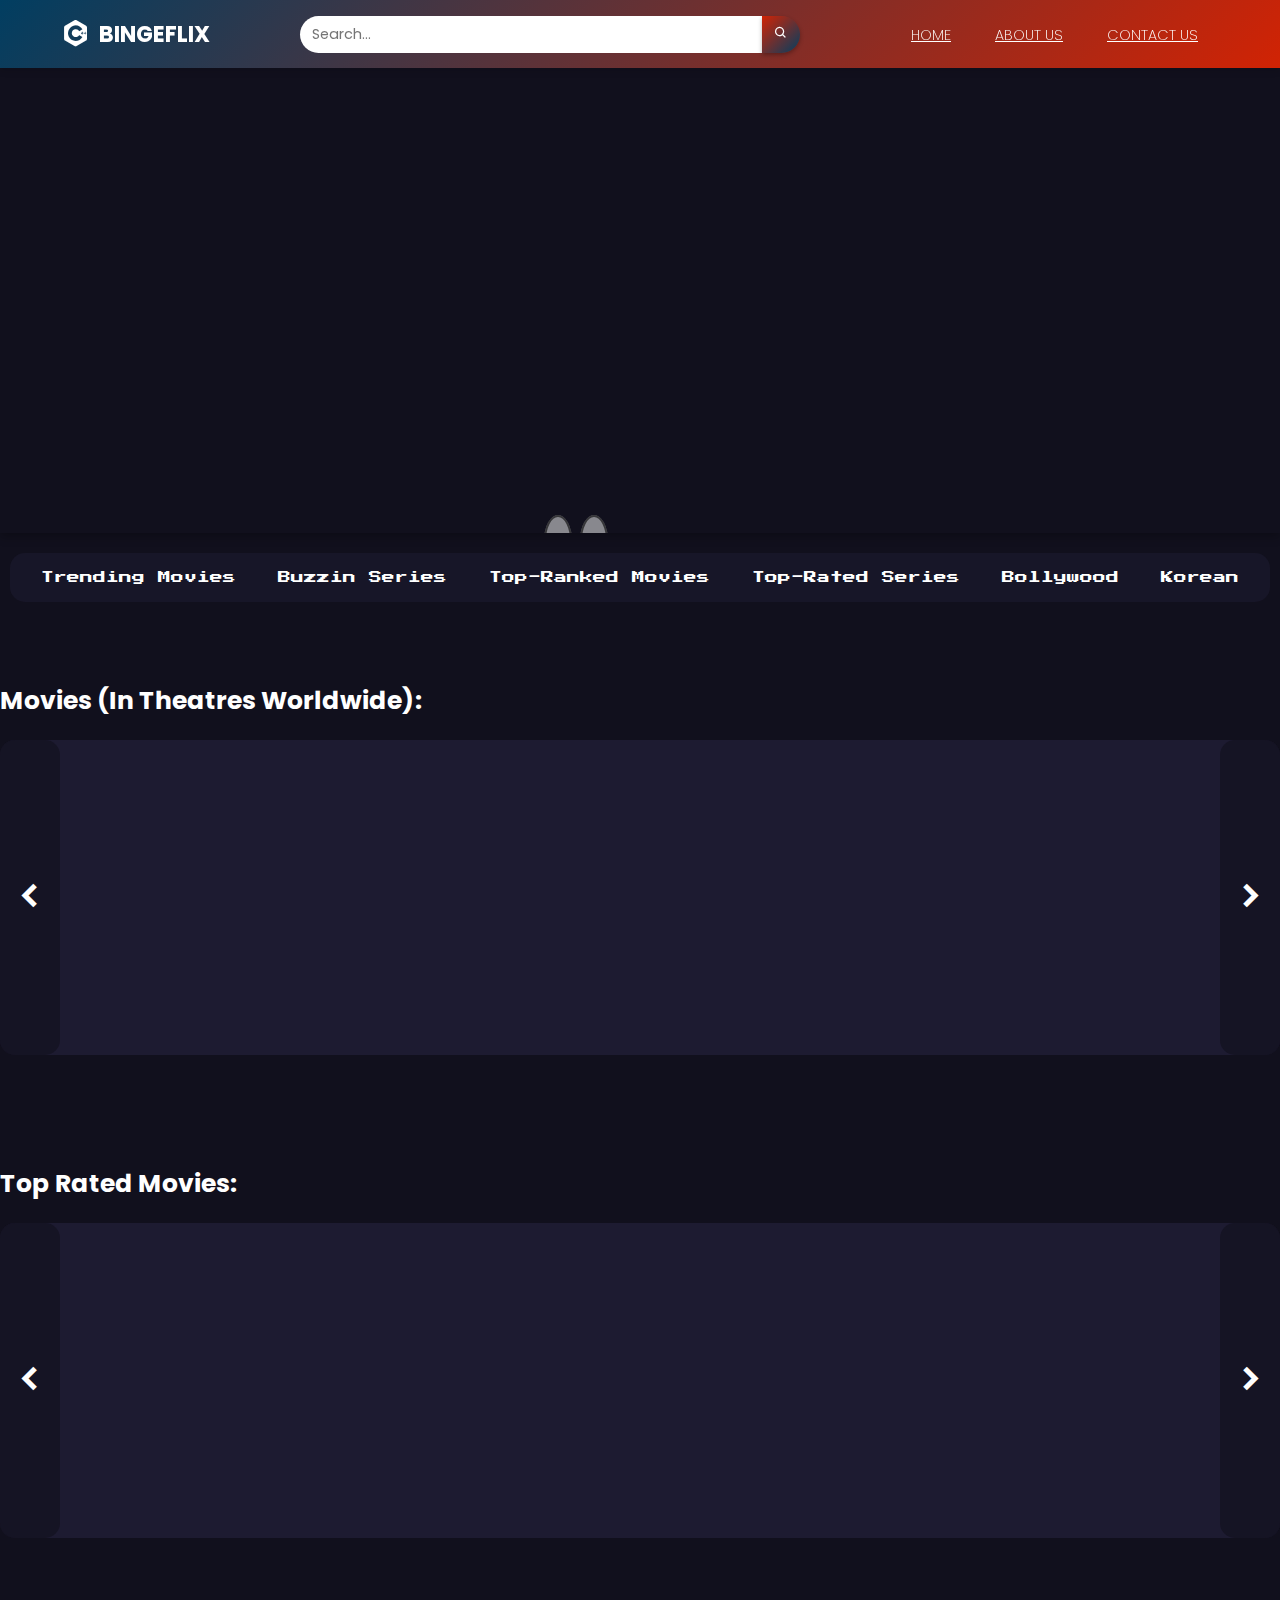
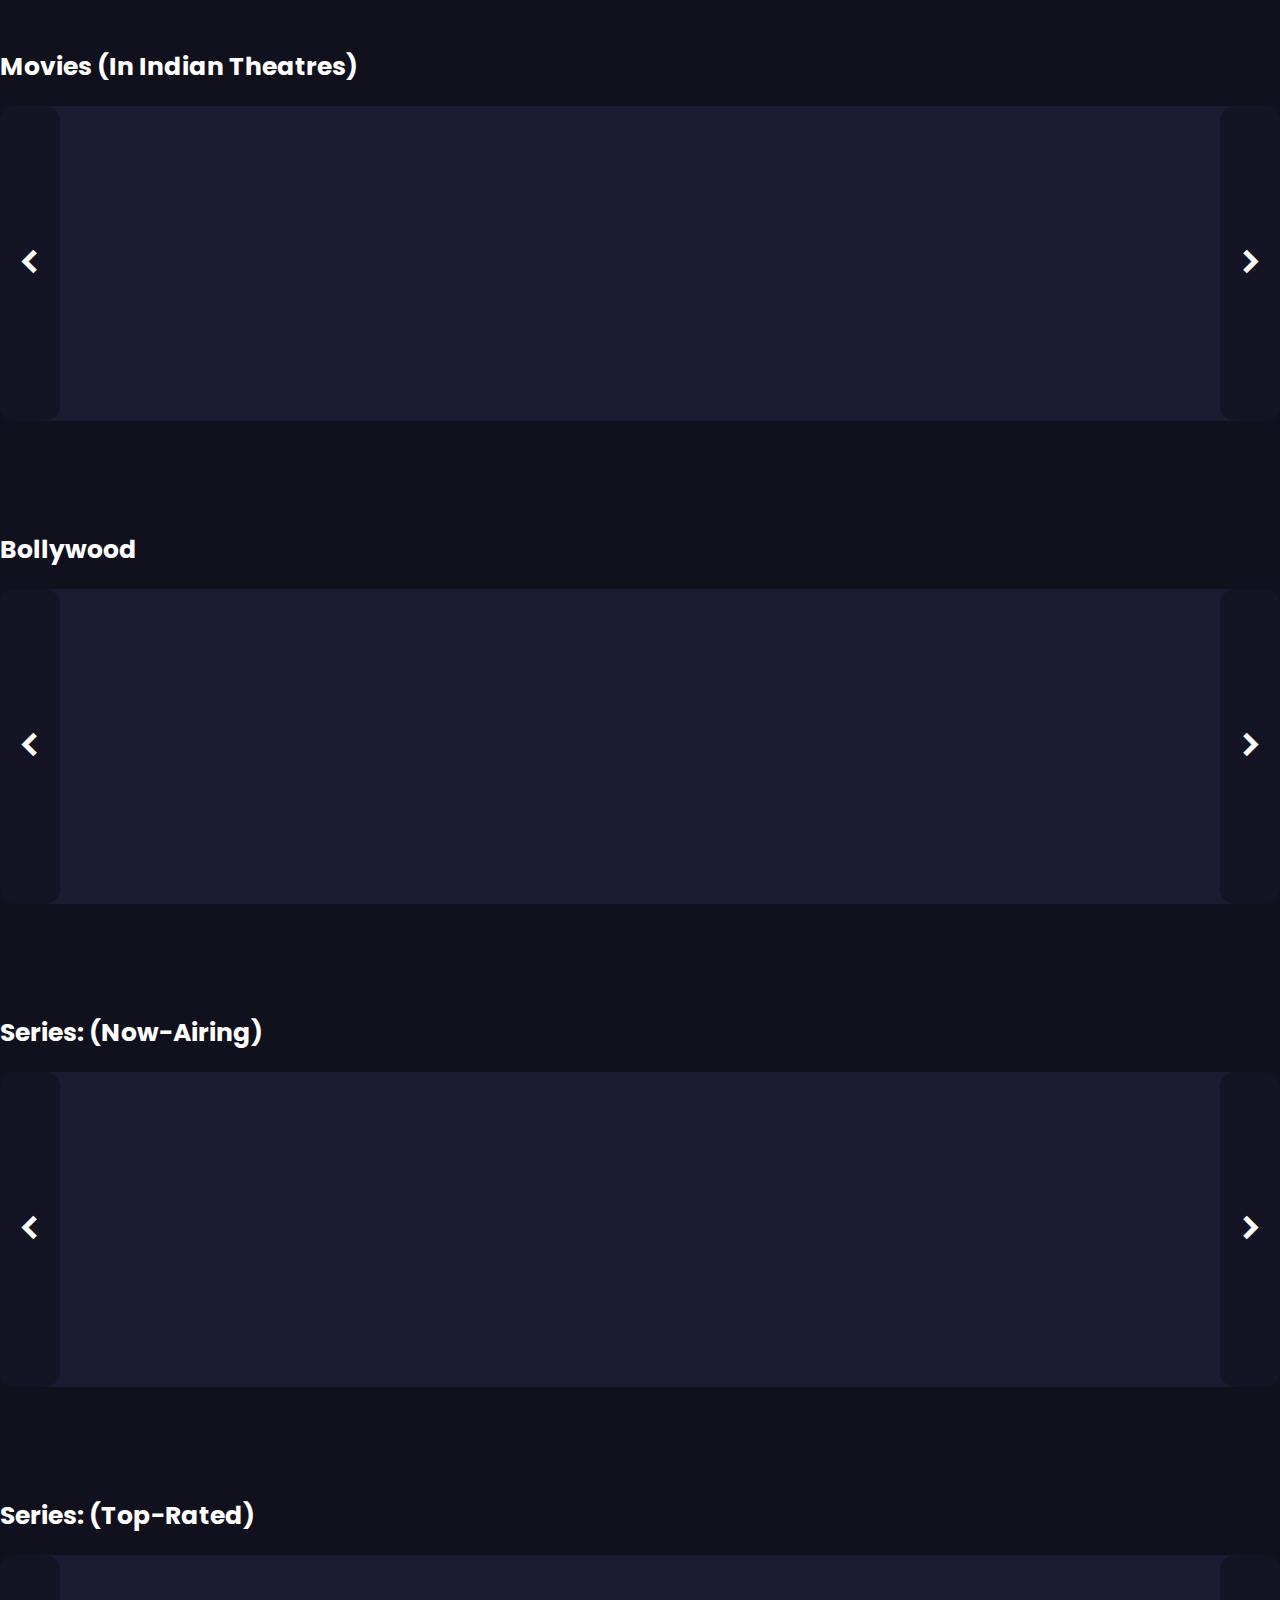
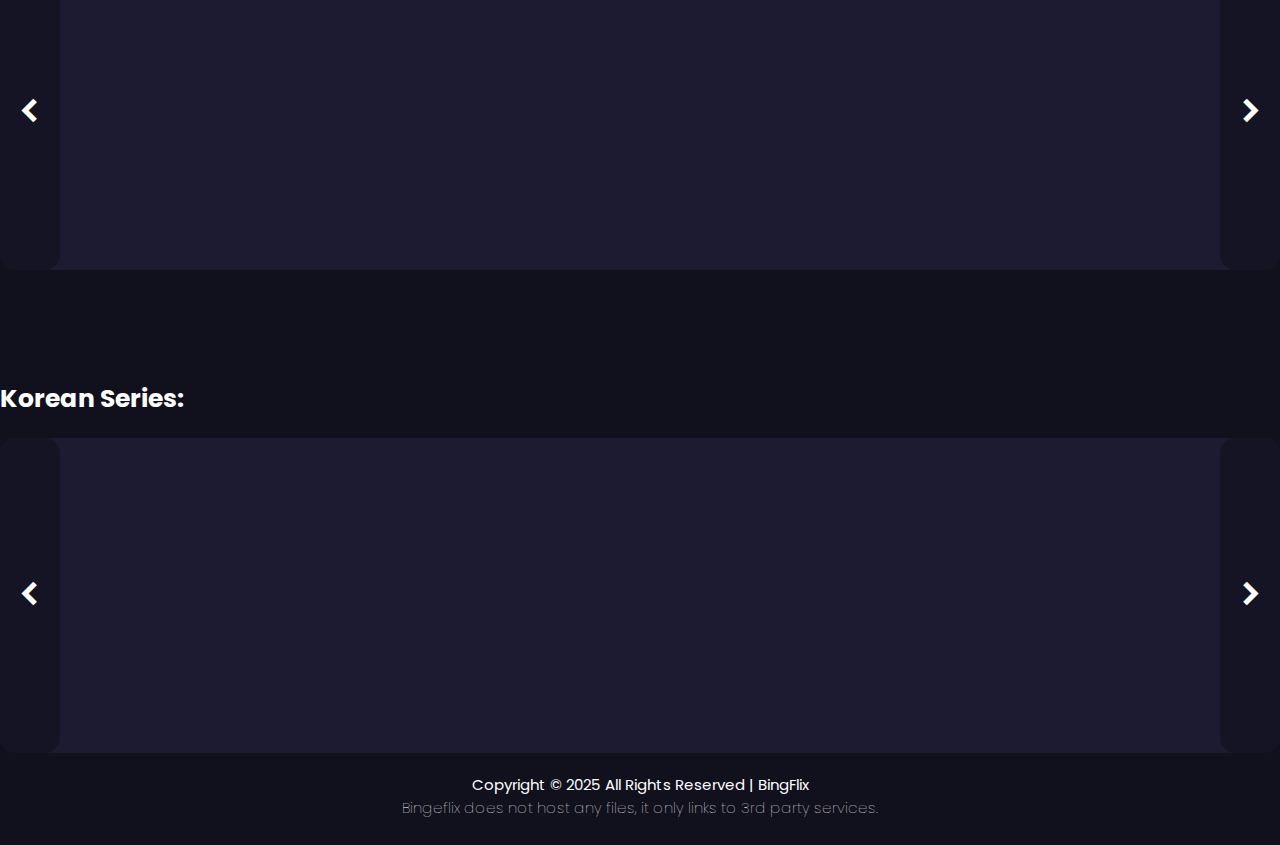
<file: index.html>
<!DOCTYPE html>
<html lang="en">
<head>
  <meta charset="UTF-8" />
  <meta name="viewport" content="width=device-width, initial-scale=1.0" />
  <!-- Boxicons, Google Fonts, and other resources -->
  <link href="https://unpkg.com/boxicons@2.1.4/css/boxicons.min.css" rel="stylesheet" />
  <link href="https://fonts.googleapis.com/css2?family=Press+Start+2P&display=swap" rel="stylesheet" />
  <link href="https://fonts.googleapis.com/css2?family=Poppins:wght@300;400;600&display=swap" rel="stylesheet" />
  <link href="style.css" rel="stylesheet" />
  <link rel="icon" href="favicon.ico" type="image/x-icon" />
  <title>Bingeflix - Watch Movies & TV Shows Online for Free</title>

   <!-- Google tag (gtag.js) -->
<script async src="https://www.googletagmanager.com/gtag/js?id=G-N1G1V5Z43G"></script>
<script>
  window.dataLayer = window.dataLayer || [];
  function gtag(){dataLayer.push(arguments);}
  gtag('js', new Date());

  gtag('config', 'G-N1G1V5Z43G');
</script>

</head>
<body>
  
 <!-- Header Section -->
<header class="site-header">
  <div class="header-container">
    <!-- Logo -->
    <div class="logo">
      <a href="https://bingflix.wuaze.com/" style="text-decoration: none; color: inherit;">
        <i class='bx bxl-c-plus-plus icon'></i>
        <span>BingeFlix</span>
      </a>
    </div>

    <!-- Search Bar -->
    <div class="header-search">
      <input id="searchInput" type="text" placeholder="Search..." onkeydown="if (event.keyCode === 13) searchMovies()" />
      <button onclick="searchMovies()"><i class='bx bx-search'></i></button>
    </div>

    <!-- Navigation -->
    <nav class="header-nav">
      <ul>
        <li><a href="#">Home</a></li>
        <li><a href="#">About Us</a></li>
        <li><a href="#">Contact Us</a></li>
        <!-- You can add more links here -->
      </ul>
    </nav>
  </div>
</header>


<!-- Main Content -->
<main>
  <!-- Hero Section -->
  <section id="heroSection">
    <ul class='slider'></ul>
    <nav class='nav'>
      <ion-icon class='btn prev' name="arrow-back-outline"></ion-icon>
      <ion-icon class='btn next' name="arrow-forward-outline"></ion-icon>
    </nav>
  </section>
  <!-- Other content -->


    <!-- Other content sections as before -->
    <section id="hnav_Content">
      <nav class="sub-nav">
        <a href="content_explore/content.html?type=movies">Trending Movies</a>
        <a href="content_explore/content.html?type=series">Buzzin Series</a>
        <a href="content_explore/content.html?type=movies&rank=topRanked">Top-Ranked Movies</a>
        <a href="content_explore/content.html?type=series&rank=topRanked">Top-Rated Series</a>
        <a href="content_explore/content.html?type=movies&rank=topRanked&region=IN">Bollywood</a>
        <a href="content_explore/content.html?type=movies&rank=topRanked&region=KR">Korean</a>
      </nav>
      <!-- Other sections for movies, series, etc. -->
      
    

    <div id="Movies">
        <p style="color: #fff;">
            Movies (In Theatres Worldwide):
        </p>
    </div>

      <div  class="imgbtn">
    <div id="movies" class="scroll-container" ></div>
    <button id="fwbtn"  class="btf"><i class='bx bxs-chevron-left' style='color:#ffffff'  ></i></button>
    <button id="bwbtn"  class="btw"><i class='bx bxs-chevron-right' style='color:#ffffff'  ></i></button>
  </div>
    

  <div class="vertical-div"></div>

    <div id="TopratedMovies">
      <p style="color: #fff;">
          Top Rated Movies:
      </p>
  </div>

  <div  class="imgbtn">
  <div id="topratedmovies" class="scroll-container"></div> 
  <button id="fw1btn" class="btf"><i class='bx bxs-chevron-left' style='color:#ffffff'></i></button>
  <button id="bw1btn" class="btw"><i class='bx bxs-chevron-right' style='color:#ffffff'></i></button>
</div>

<div class="vertical-div"></div>


    <div id="MoviesInd">
      <p style="color: #fff;">
          Movies (In Indian Theatres)
      </p>
  </div>

  <div  class="imgbtn">
     <div id="moviesind" class="scroll-container"></div>  
    <button id="fw2btn" class="btf"><i class='bx bxs-chevron-left' style='color:#ffffff'  ></i></button>
    <button id="bw2btn" class="btw"><i class='bx bxs-chevron-right' style='color:#ffffff'  ></i></button>
  </div>


  <div class="vertical-div"></div>


  <div id="Bollywood">
    <p style="color: #fff;">
        Bollywood
    </p>   
</div>

<div  class="imgbtn">
<div id="bollywood" class="scroll-container"></div>
<button id="fw2btn" class="btf"><i class='bx bxs-chevron-left' style='color:#ffffff'  ></i></button>
  <button id="bw2btn" class="btw"><i class='bx bxs-chevron-right' style='color:#ffffff'  ></i></button>
</div>


<div class="vertical-div"></div>


    <div id="Series">
        <p style="color: #fff;">
            Series: (Now-Airing)
        </p>
    </div>

    <div  class="imgbtn">
    <div id="series" class="scroll-container"></div>
      <button id="fw2btn" class="btf"><i class='bx bxs-chevron-left' style='color:#ffffff'  ></i></button>
      <button id="bw2btn" class="btw"><i class='bx bxs-chevron-right' style='color:#ffffff'  ></i></button>
  </div>


  <div class="vertical-div"></div>


    <div id="SeriesTr">
      <p style="color: #fff;">
          Series: (Top-Rated)
      </p>
  </div>

  <div  class="imgbtn">
  <div id="seriestr" class="scroll-container"></div>
  <button id="fw2btn" class="btf"><i class='bx bxs-chevron-left' style='color:#ffffff'  ></i></button>
  <button id="bw2btn" class="btw"><i class='bx bxs-chevron-right' style='color:#ffffff'  ></i></button>
</div>


<div class="vertical-div"></div>


      <div id="KoreanSeries">
        <p style="color: #fff;">
            Korean Series:
        </p>
    </div>

    <div  class="imgbtn">
    <div id="koreanseries" class="scroll-container"></div>
    <button id="fw2btn" class="btf"><i class='bx bxs-chevron-left' style='color:#ffffff'  ></i></button>
    <button id="bw2btn" class="btw"><i class='bx bxs-chevron-right' style='color:#ffffff'  ></i></button>
  </div>


    
  <div class="row copyright" style="position: relative; display: flex; justify-content: space-evenly;  color: #fff;">
    <p style="font-size: 15px; flex-basis: 1;font-weight: 400;text-align: center;">Copyright &copy; 2025 All Rights Reserved | BingFlix</p>
</div>


<div class="row copyright" style="position: relative; display: flex; justify-content: center; padding-bottom: 2vw; color: #fff;">
  <p style="font-size: 15px;text-align: center;margin-left: 10vw;margin-right: 10vw;font-weight: 100;">Bingeflix does not host any files, it only links to 3rd party services.</p>
</div>

 
</div>
</main>

<script src="script.js" type="text/javascript"></script>

</body>

</html>
</file>
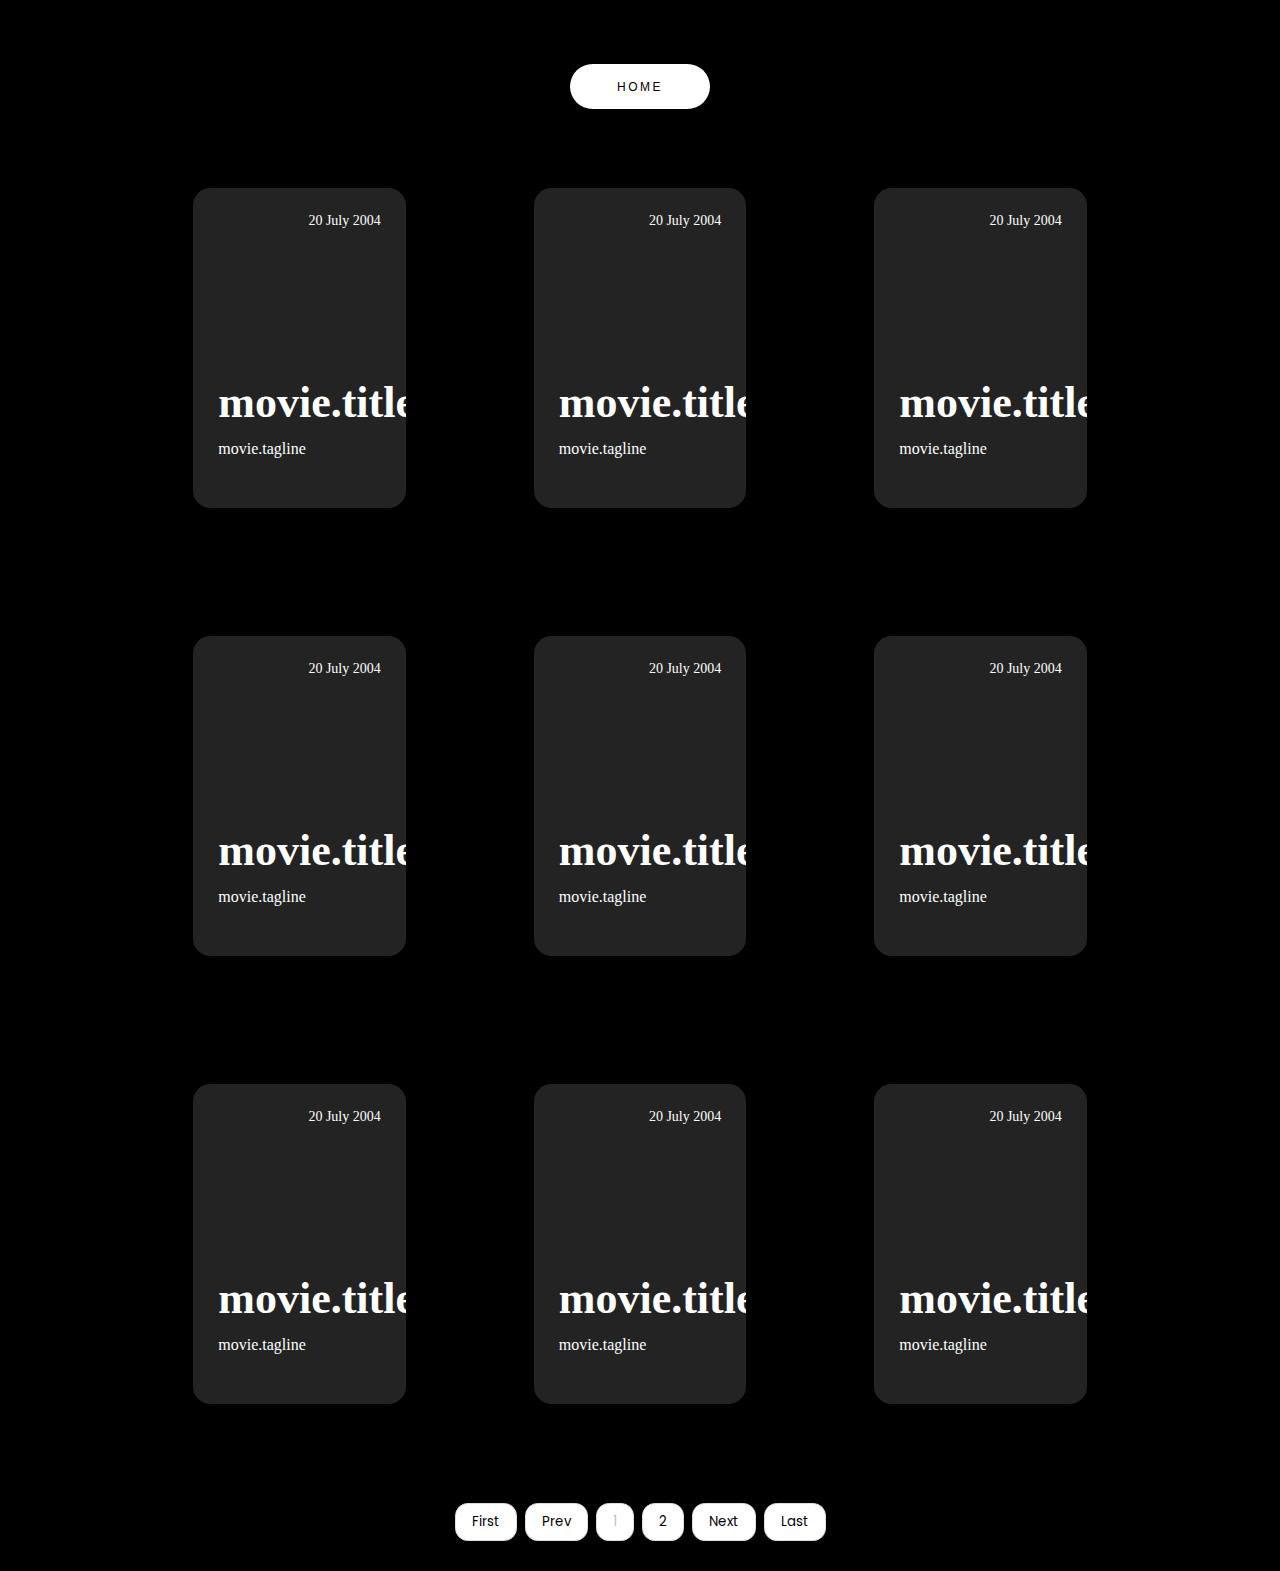
<file: content_explore/content.html>
<!DOCTYPE html>
<html lang="en">
<head>
    <meta charset="UTF-8">
    <meta name="viewport" content="width=device-width, initial-scale=1.0">
    <title>Explore!</title>
    <link href="content.css" rel="stylesheet">
    <link href='https://unpkg.com/boxicons@2.1.4/css/boxicons.min.css' rel='stylesheet'>

</head>
<body>
    <div class="fullscreen">

        <div class="wrap">
            <button class="btn" onclick="goToAnotherLocation()">Home</button>
          </div>


        <div class="container">
            <div class="card">
                <div class="date">
                    20 July 2004
                 </div>
                 <div class="content">
                   <div class="title">
                     movie.title
                   </div>
                   <div class="tagline">
                     movie.tagline
                   </div>
                 </div>
                 <div class="sinopse">
                   
                     <iframe style="width: 305px; height: 340px;" id="ytplayer" type="text/html" data-video=""
             src="" frameborder="0" autoplay allowfullscreen></iframe>
                   
                   <div class="content-sinopse">
                     <div class="text">
                         to be filled with movie.overview
                     </div>
                   </div>
                   <div class="view movie"> Watch Full Movie </div>
                 </div>
               </div>
    
    
              <div class="card">
               <div class="date">
                  20 July 2004
                </div>
                <div class="content">
                  <div class="title">
                    movie.title
                  </div>
                  <div class="tagline">
                    movie.tagline
                  </div>
                </div>
                <div class="sinopse">
                  
                    <iframe style="width: 305px; height: 340px;" id="ytplayer" type="text/html" data-video=""
            src="" frameborder="0" autoplay allowfullscreen></iframe>
                  
                  <div class="content-sinopse">
                    <div class="text">
                        to be filled with movie.overview
                    </div>
                  </div>
                  <div class="view movie"> Watch Full Movie </div>
                </div>
              </div>
    
    
              <div class="card">
           <div class="date">
               20 July 2004
                </div>
                <div class="content">
                  <div class="title">
                    movie.title
                  </div>
                  <div class="tagline">
                    movie.tagline
                  </div>
                </div>
                <div class="sinopse">
                    
                    <iframe id="abc" style="width: 305px; height: 340px;" class="movie" data-video="" id="ytplayer" type="text/html"
            src="" frameborder="0" autoplay allowfullscreen></iframe>
                  
                  <div class="content-sinopse">
                    <div class="text">
                        to be filled with movie.overview
                    </div>
                  </div>
                  <div class="view movie"> Watch Full Movie </div>
                </div>
              </div>
        
              <div class="card card_4">
                <div class="date">
                    20 July 2004
                     </div>
                     <div class="content">
                       <div class="title">
                         movie.title
                       </div>
                       <div class="tagline">
                        movie.tagline
                       </div>
                     </div>
                     <div class="sinopse">
                         
                         <iframe style="width: 305px; height: 340px;" class="movie" data-video="" id="ytplayer" type="text/html"
                 src="" frameborder="0" autoplay allowfullscreen></iframe>
                       
                       <div class="content-sinopse">
                         <div class="text">
                             to be filled with movie.overview
                         </div>
                       </div>
                       <div class="view movie"> Watch Full Movie </div>
                     </div>
                   </div>


                   <div class="card card_5">
                    <div class="date">
                        20 July 2004
                         </div>
                         <div class="content">
                           <div class="title">
                             movie.title
                           </div>
                           <div class="tagline">
                            movie.tagline
                           </div>
                         </div>
                         <div class="sinopse">
                             
                             <iframe style="width: 305px; height: 340px;" class="movie" data-video="" id="ytplayer" type="text/html"
                     src="" frameborder="0" autoplay allowfullscreen></iframe>
                           
                           <div class="content-sinopse">
                             <div class="text">
                                 to be filled with movie.overview
                             </div>
                           </div>
                           <div class="view movie"> Watch Full Movie </div>
                         </div>
                       </div>


                       <div class="card card_6">
                        <div class="date">
                            20 July 2004
                             </div>
                             <div class="content">
                               <div class="title">
                                 movie.title
                               </div>
                               <div class="tagline">
                                movie.tagline
                               </div>
                             </div>
                             <div class="sinopse">
                                 
                                 <iframe style="width: 305px; height: 340px;"  class="movie" data-video="" id="ytplayer" type="text/html"
                         src="" frameborder="0" autoplay allowfullscreen></iframe>
                               
                               <div class="content-sinopse">
                                 <div class="text">
                                     to be filled with movie.overview
                                 </div>
                               </div>
                               <div class="view movie">Watch Full Movie</div>
                             </div>
                           </div>


                           <div class="card card_7">
                            <div class="date">
                                20 July 2004
                                 </div>
                                 <div class="content">
                                   <div class="title">
                                     movie.title
                                   </div>
                                   <div class="tagline">
                                    movie.tagline
                                   </div>
                                 </div>
                                 <div class="sinopse">
                                     
                                     <iframe style="width: 305px; height: 340px;"  class="movie" data-video="" id="ytplayer" type="text/html"
                             src="" frameborder="0" autoplay allowfullscreen></iframe>
                                   
                                   <div class="content-sinopse">
                                     <div class="text">
                                         to be filled with movie.overview
                                     </div>
                                   </div>
                                   <div class="view movie">Watch Full Movie</div>
                                 </div>
                               </div>


                               <div class="card card_8">
                                <div class="date">
                                    20 July 2004
                                     </div>
                                     <div class="content">
                                       <div class="title">
                                         movie.title
                                       </div>
                                       <div class="tagline">
                                        movie.tagline
                                       </div>
                                     </div>
                                     <div class="sinopse">
                                         
                                         <iframe style="width: 305px; height: 340px;"  class="movie" data-video="" id="ytplayer" type="text/html"
                                 src="" frameborder="0" autoplay allowfullscreen></iframe>
                                       
                                       <div class="content-sinopse">
                                         <div class="text">
                                             to be filled with movie.overview
                                         </div>
                                       </div>
                                       <div class="view movie">Watch Full Movie</div>
                                     </div>
                                   </div>


                                   <div class="card card_9">
                                    <div class="date">
                                        20 July 2004
                                         </div>
                                         <div class="content">
                                           <div class="title">
                                             movie.title
                                           </div>
                                           <div class="tagline">
                                            movie.tagline
                                           </div>
                                         </div>
                                         <div class="sinopse">
                                             
                                             <iframe style="width: 305px; height: 340px;"  class="movie" data-video="" id="ytplayer" type="text/html"
                                     src="" frameborder="0" autoplay allowfullscreen></iframe>
                                           
                                           <div class="content-sinopse">
                                             <div class="text">
                                                 to be filled with movie.overview
                                             </div>
                                           </div>
                                           <div class="view movie">Watch Full Movie</div>
                                         </div>
                                       </div>
              


        </div> 

        <center>
        <div class="pagination">
            <button id="firstPage">First</button>
            <button id="prevPage">Previous</button>
            <button class="pageBtn" data-page="1">1</button>
            <button id="nextPage">Next</button>
            <button id="lastPage">Last</button>
        </div>
    </center>
      </div>

      
      
    

      <script src="https://ajax.googleapis.com/ajax/libs/jquery/3.7.1/jquery.min.js"></script>
      <script src="content.js" type="text/javascript"></script>
</body>
</html>
</file>
<file: style.css>
/* ==========================================================================
   IMPORTS & GLOBAL STYLES
   ========================================================================== */
@import url('https://fonts.googleapis.com/css2?family=Poppins:wght@200;300;400;500;600;700&display=swap');

* {
  margin: 0;
  padding: 0;
  box-sizing: border-box; 
  font-family: "Poppins", sans-serif;
}

body {
  background-color: #11101D;
  margin: 0;
  width: 100%;
}

/* ==========================================================================
   HEADER SECTION
   ========================================================================== */

/* -- Header Background & General Styles -- */
.site-header {
  background: linear-gradient(135deg, rgb(1, 62, 97), rgb(209, 35, 4));
  color: #fff;
  padding: 4px 0;
  position: sticky;
  top: 0;
  z-index: 1000;
  box-shadow: 0 4px 6px rgba(0, 0, 0, 0.1);
}

/* -- Header Container -- */
.header-container {
  display: flex;
  align-items: center;
  justify-content: space-between;
  flex-wrap: wrap;  /* Allow wrapping if needed */
  max-width: 1200px;
  margin: 0 auto;
  width: 100%;
  padding: 0 20px;
  height: 60px;
}

/* -- Logo Styles -- */
.logo {
  display: flex;
  align-items: center;
  font-size: 1.4em;
  font-weight: bold;
  text-transform: uppercase;
  color: #fff;
  text-decoration: none;
}

.logo a {
  display: inline-flex;  /* Link size only as big as its content */
  align-items: center;
  text-decoration: none;
  color: inherit;
}

.logo .icon {
  margin-right: 8px;
  font-size: 1.4em;
  color: #fff;
}

/* -- Search Bar Styles -- */
.header-search {
  flex: 1;
  display: flex;
  justify-content: center;
  max-width: 500px;
  margin: 0 20px;
  position: relative;
}

.header-search input {
  width: 100%;
  padding: 8px 12px;
  border: none;
  border-radius: 30px 0 0 30px;
  outline: none;
  font-size: 0.9em;
  transition: box-shadow 0.3s ease, transform 0.3s ease;
  background: #fff;
  color: #333;
}

.header-search input:focus {
  box-shadow: 0 0 8px rgba(255, 255, 255, 0.8);
  transform: scale(1.02);
}

.header-search button {
  background: linear-gradient(135deg, rgb(209, 35, 4), rgb(1, 62, 97));
  border: none;
  padding: 8px 12px;
  border-radius: 0 30px 30px 0;
  cursor: pointer;
  font-size: 0.9em;
  transition: background 0.3s ease, transform 0.3s ease;
  color: #fff;
  box-shadow: 0 2px 4px rgba(0, 0, 0, 0.3);
}

.header-search button:hover {
  background: linear-gradient(135deg, rgb(1, 62, 97), rgb(209, 35, 4));
  transform: scale(1.05);
}

/* -- Navigation Menu Styles -- */
.header-nav {
  display: flex;
  align-items: center;
  justify-content: center;  /* Center navigation links */
  height: 100%;
}

.header-nav ul {
  display: flex;
  align-items: center;
  justify-content: center;
  flex-wrap: wrap;  /* Wrap links if needed */
  margin: 0;
  padding: 0;
  list-style: none;
}

.header-nav li {
  margin: 0 10px;  /* Spacing for desktop */
}

.header-nav li a {
  color: #fff;
  font-weight: 200;
  font-size: 0.9em;
  text-transform: uppercase;
  padding: 6px 12px;
  border-radius: 20px;
  transition: background 0.3s ease, transform 0.3s ease;
}

.header-nav li a:hover {
  background: rgba(255, 255, 255, 0.2);
  transform: translateY(-2px);
}

/* -- Mobile Header Adjustments -- */
@media (max-width: 768px) {
  .header-container {
    flex-direction: column;
    align-items: center;
    height: auto;
    padding: 10px;
  }
  
  .logo {
    font-size: 1.2em;
  }
  
  .header-search {
    width: 90%;
    margin: 10px 0;
  }
  
  /* Hide navigation on mobile for a simpler header */
  .header-nav {
    display: none;
  }
}

/* ==========================================================================
   HERO SECTION
   ========================================================================== */
#heroSection {
  position: relative;
  width: 100%;
  height: 100%;
  box-shadow: 0 3px 10px rgba(0, 0, 0, 0.3);
  margin-top: 0;
  padding: 220px;  /* Desktop padding */
  overflow-x: hidden;
  overflow-y: hidden;
}

/* -- Mobile Hero Adjustments -- */
@media (max-width: 768px) {
  #heroSection {
    padding: 120px 0;
  }
}

.vertical-div {
  width: 100px; /* Adjust as needed */
  height: 10vh;
  background-color: transparent;
}

/* ==========================================================================
   SLIDER & ITEMS
   ========================================================================== */
.item {
  width: 180px;
  height: 250px;
  list-style-type: none;
  position: absolute;
  top: 50%;
  transform: translateY(-50%);
  background-position: center;
  background-size: cover;
  border-radius: 20px;
  box-shadow: 0 20px 30px rgba(255, 255, 255, 0.3) inset;
  transition: transform 0.1s, left 0.75s, top 0.75s, width 0.75s, height 0.75s;
}

/* Specific Positioning for Items */
.item:nth-child(1),
.item:nth-child(2) {
  left: 0;
  top: 0;
  width: 100%;
  height: 100%;
  transform: none;
  border-radius: 0;
  box-shadow: none;
  opacity: 1;
  scrollbar-width: none; /* Firefox */
}

.item:nth-child(3) { left: 40%; }
.item:nth-child(4) { left: calc(40% + 220px); }
.item:nth-child(5) { left: calc(40% + 440px); opacity: 1; }
.item:nth-child(6) { left: calc(40% + 660px); opacity: 0; }

/* -- Content Styles in Slider Items -- */
.content {
  width: min(30vw, 400px);
  position: relative;
  top: 50%;
  left: 3rem;
  transform: translateY(-50%);
  font: 400 0.85rem helvetica, sans-serif;
  color: white;
  text-shadow: 0 3px 8px rgba(0, 0, 0, 0.5);
  opacity: 0;
  display: none;
}

.content .title {
  font-family: 'Poppins';
  text-transform: uppercase;
}

.content .description {
  line-height: 1.7;
  margin: 1rem 0 1.5rem;
  font-size: 0.7rem;
}

.content .watch-now-button {
  width: fit-content;
  text-decoration: none;
  background-color: rgba(0, 0, 0, 0.1);
  color: white;
  border: 2px solid white;
  border-radius: 0.45rem;
  padding: 0.75rem;
  cursor: pointer;
}

/* Display content for second slider item with animation */
.item:nth-of-type(2) .content {
  display: block;
  animation: show 0.75s ease-in-out 0.3s forwards;
}

/* -- Keyframes for Content Animation -- */
@keyframes show {
  0% {
    filter: blur(5px);
    transform: translateY(calc(-50% + 75px));
  }
  100% {
    opacity: 1;
    filter: blur(0);
  }
}

/* ==========================================================================
   NAV SLIDER
   ========================================================================== */
.nav {
  position: relative;
  bottom: -15rem;
  left: 50%;
  width: 200px;
  transform: translateX(-50%);
  z-index: 5;
  user-select: none;
}

.nav .btn {
  background-color: rgba(255, 255, 255, 0.5);
  color: rgba(0, 0, 0, 0.7);
  border: 2px solid rgba(0, 0, 0, 0.6);
  margin: 0 0.25rem;
  padding: 0.75rem;
  border-radius: 50%;
  cursor: pointer;
}

.nav .btn:hover {
  background-color: rgba(255, 255, 255, 0.3);
}

/* ==========================================================================
   SUB NAVIGATION
   ========================================================================== */
#hnav_Content nav {
  display: flex;
  justify-content: space-around;
  padding: 10px;
  border-radius: 15px;
  border-style: solid;
  border-color: #63151500;
  background-color: #1d1b318c;
  border-left: transparent;
  border-right: transparent;
  margin: 20px 10px;
  text-decoration-color: rgba(240, 248, 255, 0.443);
  margin-bottom: 5rem;
}

#hnav_Content nav a {
  color: #fff;
  text-decoration: wavy;
  font-family: 'Press Start 2p';
  font-size: 0.8em;
  margin: 5px;
  border-radius: 5px;
}

#hnav_Content nav a:hover {
  background-color: #4a97e400;
  animation: jello-horizontal 1.0s;
}

/* -- Keyframes for Sub Navigation Hover Animation -- */
@-webkit-keyframes jello-horizontal {
  0% { -webkit-transform: scale3d(1, 1, 1); transform: scale3d(1, 1, 1); }
  30% { -webkit-transform: scale3d(1.25, 0.75, 1); transform: scale3d(1.25, 0.75, 1); }
  40% { -webkit-transform: scale3d(0.75, 1.25, 1); transform: scale3d(0.75, 1.25, 1); }
  50% { -webkit-transform: scale3d(1.15, 0.85, 1); transform: scale3d(1.15, 0.85, 1); }
  65% { -webkit-transform: scale3d(0.95, 1.05, 1); transform: scale3d(0.95, 1.05, 1); }
  75% { -webkit-transform: scale3d(1.05, 0.95, 1); transform: scale3d(1.05, 0.95, 1); }
  100% { -webkit-transform: scale3d(1, 1, 1); transform: scale3d(1, 1, 1); }
}

@keyframes jello-horizontal {
  0% { -webkit-transform: scale3d(1, 1, 1); transform: scale3d(1, 1, 1); }
  30% { -webkit-transform: scale3d(1.25, 0.75, 1); transform: scale3d(1.25, 0.75, 1); }
  40% { -webkit-transform: scale3d(0.75, 1.25, 1); transform: scale3d(0.75, 1.25, 1); }
  50% { -webkit-transform: scale3d(1.15, 0.85, 1); transform: scale3d(1.15, 0.85, 1); }
  65% { -webkit-transform: scale3d(0.95, 1.05, 1); transform: scale3d(0.95, 1.05, 1); }
  75% { -webkit-transform: scale3d(1.05, 0.95, 1); transform: scale3d(1.05, 0.95, 1); }
  100% { -webkit-transform: scale3d(1, 1, 1); transform: scale3d(1, 1, 1); }
}

/* -- Responsive Adjustments for Sub Navigation -- */
@media only screen and (max-width: 1000px) {
  #hnav_Content nav a {
    font-size: 1.6vw;
  }
}

@media only screen and (max-width: 600px) {
  #hnav_Content nav {
    width: 100%;
    flex-direction: column;
    align-items: center;
  }
  
  #hnav_Content nav a {
    font-size: 14px;
    margin: 5px 0;
  }
}

/* ==========================================================================
   BUTTONS
   ========================================================================== */
.btf {
  z-index: 99;
  position: absolute;
  top: 0%;
  left: 0%;
  width: 60px;
  height: 100%;
  border: none;
  border-radius: 15px;
  background-color: #11101da1;
}

.btw {
  border: none;
  z-index: 99;
  position: absolute;
  top: 0%;
  right: 0%;
  width: 60px;
  height: 100%;
  border-radius: 15px;
  background-color: #11101da1;
}

.bx.bxs-chevron-right,
.bx.bxs-chevron-left {
  font-size: 40px;
  color: #ffffff;
}

/* ==========================================================================
   SCROLL CONTAINER
   ========================================================================== */
.imgbtn {
  position: relative;
}

div.scroll-container {
  background-color: #1D1B31;
  min-height: 35vh;
  max-height: fit-content;
  overflow-x: scroll;
  border-radius: 15px;
  display: flex;
  margin-top: 20px;
  margin-bottom: 20px;
  white-space: nowrap;
  padding: 10px;
  box-sizing: border-box;
  z-index: 1;
}

@media (max-width: 848px) {
  div.scroll-container {
    min-height: 25vh;
    max-height: 25vh;
  }
}

/* -- Hide Scrollbar for Chrome, Safari, Opera, and Firefox -- */
.scroll-container {
  scrollbar-width: none;
  -ms-overflow-style: none;
}
.scroll-container::-webkit-scrollbar {
  display: none;
}

div.scroll-container img {
  max-width: 100%;
  padding: 10px;
  box-sizing: border-box;
  display: inline-block;
}

/* ==========================================================================
   MISCELLANEOUS
   ========================================================================== */
p {
  font-size: 25px;
  font-family: Poppins, sans-serif;
  font-weight: bolder;
}

.site-footer {
  background-color: #111;
  color: #ccc;
  padding: 20px;
  text-align: center;
  font-size: 0.9em;
}

/* Additional CSS for main content sections can remain similar to your existing styles */
/* ... */
</file>
<file: content_explore/content.css>
@import url('https://fonts.googleapis.com/css2?family=Poppins:wght@200;300;400;500;600;700&display=swap');

* {
    box-sizing: border-box;
  }
  
  body {
    overflow-x: hidden;
    margin: 0;
    background-color: rgb(0, 0, 0);
    padding: 0;
    font-family: "Sunflower";
  }



.wrap {
  margin-top: 5vw;
  height: 100%;
  display: flex;
  align-items: center;
  justify-content: center;
}

.btn {
  width: 140px;
  height: 45px;
  font-family: 'Roboto', sans-serif;
  font-size: 12px;
  text-transform: uppercase;
  letter-spacing: 2.5px;
  font-weight: 500;
  color: #000;
  background-color: #fff;
  border: none;
  border-radius: 45px;
  box-shadow: 0px 8px 15px rgba(0, 0, 0, 0.1);
  transition: all 0.3s ease 0s;
  cursor: pointer;
  }

.btn:hover {
  background-color: #ff5722;
      box-shadow: 0px 15px 20px rgba(119, 29, 0, 0.73);
  color: #fff;
  transform: translateY(-7px);
}
  
  .fullscreen {
    width: 100vw;
    height: fit-content;
    background: #000000f7;
  }
  .fullscreen .container {
    padding: 15px;
    width: 100vw;
    height: 100%;
    display: flex;
    align-items: center;
    /* justify-content: space-between; */
    flex-wrap: wrap;
    justify-content: center;
  }
  .fullscreen .container .card {
    overflow: hidden;
    margin: 5vw;
    width: 17%;
    height: 25vw;
    background: #232323;
    box-shadow: 1px 22px 44px rgba(0, 0, 0, 0.19);
    transition: 0.6s;
    border-radius: 1.1rem;
    position: relative;
    display: flex;
  }
  .fullscreen .container .card:hover {
    transform: translateY(-15px);
    box-shadow: 1px 12px 34px rgba(0, 0, 0, 0.31);
  }
  .fullscreen .container .card:hover .sinopse {
    opacity: 1;
    transition-delay: 0.4s;
  }
  .fullscreen .container .card:hover .sinopse .view {
    opacity: 1;
    transform: translateY(0%);
    transition: 0.6s;
    transition-delay: 1s;
  }
  .fullscreen .container .card:hover .sinopse .content-sinopse .text {
    transform: translateY(0);
    transition-delay: 0.6s;
  }
  .fullscreen .container .card:hover .sinopse .content-sinopse .title {
    transform: translateY(0);
    transition-delay: 0.2s;
  }
  .fullscreen .container .card:hover .date {
    transform: translateY(-100%);
    opacity: 0;
  }
  .fullscreen .container .card:hover .content {
    transform: translateY(100%);
    opacity: 0;
  }
  .fullscreen .container .card .date {
    position: absolute;
    top: 25px;
    right: 25px;
    color: #fff;
    font-weight: 300;
    font-size: 14px;
    transition: 0.8s;
  }
  .fullscreen .container .card .date .tv_ico img {
    width: 12px;
    vertical-align: baseline;
    margin-left: 6px;
  }
  .fullscreen .container .card .content {
    transition: 0.8s;
    display: flex;
    flex-wrap: wrap;
    align-self: flex-end;
    padding: 25px 25px 50px 25px;
  }
  .fullscreen .container .card .content .title {
    width: 100%;
    color: #fff;
    font-size: 44px;
    font-weight: 700;
    line-height: 50px;
    margin-bottom: 12px;
  }
  .fullscreen .container .card .content .text {
    width: 100%;
    color: #fff;
    font-size: 16px;
    font-weight: 300;
  }
  .fullscreen .container .card .sinopse {
    width: 100%;
    height: 100%;
    position: absolute;
    top: 0;
    left: 0;
    padding: 25px 25px 50px 25px;
    background: rgba(0, 0, 0, 0.78);
    color: #fff;
    font-weight: 300;
    opacity: 0;
    transition: 0.8s;
    display: flex;
    align-items: flex-end;
    flex-wrap: wrap;
  }
  .fullscreen .container .card .sinopse iframe {
    position: absolute;
    top: 0;
    width: 100%;
    margin-left: -30px;
    height: 260px;
  }
  .fullscreen .container .card .sinopse .view {
    position: absolute;
    bottom: 15px;
    right: 25px;
    font-family: poppins;
    color: #fff;
    font-size: 14px;
    border-bottom: 1px solid #fff;
    opacity: 0;
    transform: translateY(100%);
    transition: 0.6s;
    cursor: pointer;
  }
  .fullscreen .container .card .sinopse .content-sinopse .title {
    color: rgba(255, 255, 255, 0.6);
    font-size: 22px;
    font-weight: 700;
    margin-bottom: 12px;
    transform: translateY(-100%);
    transition: 0.6s;
  }
  .fullscreen .container .card .sinopse .content-sinopse .text {
    transform: translateY(100%);
    transition: 0.6s;
    color: rgba(255, 255, 255, 0.6);
    font-weight: 300;
    font-size: 14px;
  }
  .fullscreen .container .card_1 {
    background: gray;
  }
  .fullscreen .container .card_2 {
    background: gray;
  }
  .fullscreen .container .card_3 {
    background: gray;
  }
  
 .tagline{
    color: #fff;
    font-weight: 300;
 }



  @media (min-width: 580px) and (max-width: 992px) {
    .fullscreen {
      height: auto;
    }
    .fullscreen .container {
      flex-wrap: wrap;
      justify-content: space-evenly;
    }
    .fullscreen .container .card {
      overflow: hidden;
      width: 24%;
      height: 34.9vw;
      background: #fff;
      box-shadow: 1px 22px 44px rgba(0, 0, 0, 0.19);
      transition: 0.6s;
      border-radius: 2px;
      position: relative;
      display: flex;
      margin-bottom: 10%;
    }
    .fullscreen .container .card:nth-child(-n+2) {
      margin-top: 10%;
    }
    .fullscreen .container .card .content .title {
      width: 100%;
      color: #fff;
      font-size: 28px;
      font-weight: 700;
      line-height: 36px;
      margin-bottom: 12px;
    }
    .fullscreen .container .card .content .text {
      width: 100%;
      color: #fff;
      font-size: 14px;
      font-weight: 300;
    }
    .fullscreen .container .card .sinopse {
      width: 100%;
      height: 100%;
      position: absolute;
      top: 0;
      left: 0;
      padding: 25px 25px 50px 25px;
      background: rgba(0, 0, 0, 0.78);
      color: #fff;
      font-weight: 300;
      opacity: 0;
      transition: 0.8s;
      display: flex;
      align-items: flex-end;
      flex-wrap: wrap;
    }
    .fullscreen .container .card .sinopse iframe {
      position: absolute;
      top: 0;
      width: 100%;
      margin-left: -30px;
      height: 260px;
    }
    .fullscreen .container .card .sinopse .view {
      position: absolute;
      bottom: 15px;
      right: 25px;
      color: #fff;
      font-size: 14px;
      border-bottom: 1px solid #fff;
      opacity: 0;
      transform: translateY(100%);
      transition: 0.6s;
      cursor: pointer;
    }
    .fullscreen .container .card .sinopse .content-sinopse .title {
      color: rgba(255, 255, 255, 0.6);
      font-size: 22px;
      font-weight: 700;
      margin-bottom: 12px;
      transform: translateY(-100%);
      transition: 0.6s;
    }
    .fullscreen .container .card .sinopse .content-sinopse .text {
      transform: translateY(100%);
      transition: 0.6s;
      color: rgba(255, 255, 255, 0.6);
      font-weight: 300;
      font-size: 14px;
    }
    .fullscreen .container .card_1 {
      background: url("../assets/dhoni.jpg") no-repeat center/cover;
    }
    .fullscreen .container .card_2 {
      background: linear-gradient(to bottom, rgba(0, 0, 0, 0), rgba(0, 0, 0, 0), rgba(0, 0, 0, 0.98)), url("https://w.wallhaven.cc/full/5d/wallhaven-5dpo51.jpg") no-repeat 45%/cover;
    }
    .fullscreen .container .card_3 {
      background: linear-gradient(to bottom, rgba(0, 0, 0, 0.75), rgba(0, 0, 0, 0), rgba(0, 0, 0, 0.88)), url("https://w.wallhaven.cc/full/43/wallhaven-43y676.jpg") no-repeat center/cover;
    }
  }
  @media (min-width: 320px) and (max-width: 580px) {
    .fullscreen {
      height: auto;
    }
    .fullscreen .container {
      flex-wrap: wrap;
    }
    .fullscreen .container .card {
      overflow: hidden;
      width: 50%;
      height: 71.2vw;
      background: #fff;
      box-shadow: 1px 22px 44px rgba(0, 0, 0, 0.19);
      transition: 0.6s;
      border-radius: 2px;
      position: relative;
      display: flex;
      margin-bottom: 10%;
    }
    .fullscreen .container .card .content .title {
      width: 100%;
      color: #fff;
      font-size: 28px;
      font-weight: 700;
      line-height: 36px;
      margin-bottom: 12px;
    }
    .fullscreen .container .card .content .text {
      width: 100%;
      color: #fff;
      font-size: 14px;
      font-weight: 300;
    }
    .fullscreen .container .card .sinopse {
      width: 100%;
      height: 100%;
      position: absolute;
      top: 0;
      left: 0;
      padding: 25px 25px 50px 25px;
      background: rgba(0, 0, 0, 0.78);
      color: #fff;
      font-weight: 300;
      opacity: 0;
      transition: 0.8s;
      display: flex;
      align-items: flex-end;
      flex-wrap: wrap;
    }
    .fullscreen .container .card .sinopse iframe {
      position: absolute;
      top: 0;
      width: 100%;
      margin-left: -30px;
      height: 260px;
    }
    .fullscreen .container .card .sinopse .view {
      position: absolute;
      bottom: 15px;
      right: 25px;
      color: #fff;
      font-size: 14px;
      border-bottom: 1px solid #fff;
      opacity: 0;
      transform: translateY(100%);
      transition: 0.6s;
      cursor: pointer;
    }
    .fullscreen .container .card .sinopse .content-sinopse {
      pointer-events: none;
    }
    .fullscreen .container .card .sinopse .content-sinopse .title {
      color: rgba(255, 255, 255, 0.6);
      font-size: 22px;
      font-weight: 700;
      margin-bottom: 12px;
      transform: translateY(-100%);
      transition: 0.6s;
    }
    .fullscreen .container .card .sinopse .content-sinopse .text {
      pointer-events: none;
      transform: translateY(100%);
      transition: 0.6s;
      color: rgba(255, 255, 255, 0.6);
      font-weight: 300;
      font-size: 14px;
    }
    .fullscreen .container .card_1 {
      background: url("../assets/dhoni.jpg") no-repeat center/cover;
    }
    .fullscreen .container .card_2 {
      background: url("https://wallpapers.wallhaven.cc/wallpapers/full/wallhaven-539333.png") no-repeat 45%/cover;
    }
    .fullscreen .container .card_3 {
      background: linear-gradient(to bottom, rgba(0, 0, 0, 0.75), rgba(0, 0, 0, 0), rgba(0, 0, 0, 0.88)), url("https://wallpapers.wallhaven.cc/wallpapers/full/wallhaven-5379.png") no-repeat center/cover;
    }
  }

  .pagination {
    margin-top: 20px;
    margin-bottom: 30px;
    
}

.pagination button {
  font-family: poppins;
    padding: 8px 16px;
    margin: 0 4px;
    background-color: #ffffff;
    border: 1px solid #dddddd;
    border-radius: 0.8rem;
    cursor: pointer;
    transition: background-color 0.3s ease;
}

.pagination button:hover {
    background-color: #504a4a;
}

.pagination button:focus {
    outline: none;
}

/* Style for the active page button */
.pagination .pageBtn.active {
    background-color: #007bff;
    color: #ffffff;
    border: 1px solid #007bff;
}

/* Style for disabled buttons */
.pagination button.disabled {
    opacity: 0.5;
    cursor: not-allowed;
}
</file>
